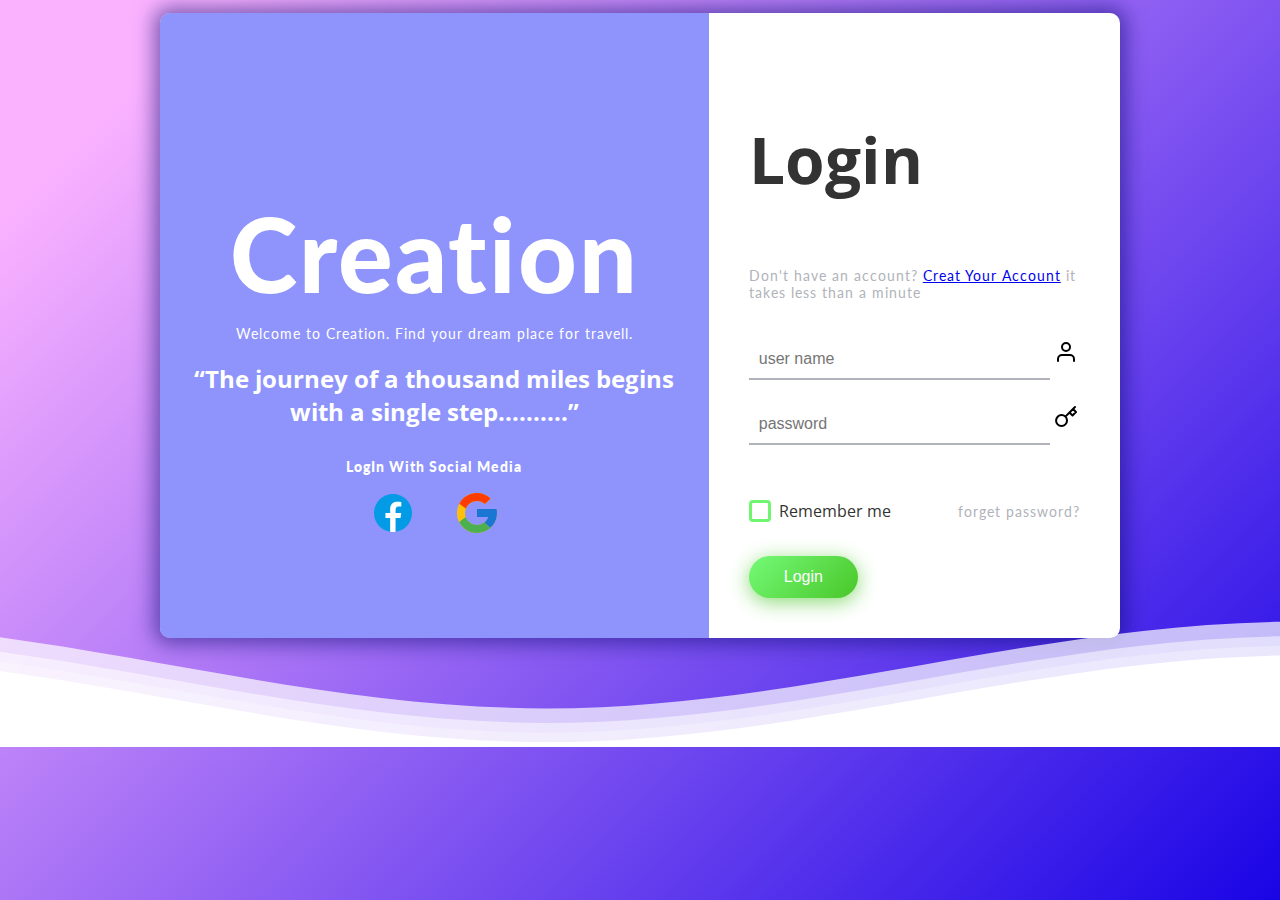
<file: login.html>
<!DOCTYPE html>
<html lang="en">

<head>
    <meta charset="UTF-8">
    <meta http-equiv="X-UA-Compatible" content="IE=edge">
    <meta name="viewport" content="width=device-width, initial-scale=1.0">
    <title>LogIn</title>
    <link rel="icon" href="image/landscape.png">
    <link href="https://fonts.googleapis.com/css?family=Open+Sans" rel="stylesheet">


    <link href="https://maxcdn.bootstrapcdn.com/font-awesome/4.7.0/css/font-awesome.min.css" rel="stylesheet"
        integrity="sha384-wvfXpqpZZVQGK6TAh5PVlGOfQNHSoD2xbE+QkPxCAFlNEevoEH3Sl0sibVcOQVnN" crossorigin="anonymous">

    <link rel="stylesheet" href="css/login.css">
</head>

<body>
    <!--Hey! This is the original version
of Simple CSS Waves-->

    <div class="header">
    </div>
    <!-------------box--------->
    <div class="box-form">
        <div class="left">
            <div class="overlay">
                <h1>Creation
                </h1>
                <p>Welcome to Creation.
                    Find your dream place for travell.
                <h2>“The journey of a thousand miles begins with a single step..........”</h2>
                </p>
                <span class="sociallogin">
                    <p>LogIn With Social Media</p>
                    <a href="index.html">
                        <img src="image/facebook.svg" alt="">
                    </a>
                    <a href="index.html">
                        <img src="image/google.svg" alt="">
                    </a>
                </span>
            </div>
        </div>


        <div class="right">
            <h5>Login</h5>
            <p>Don't have an account? <a href="signup.html">Creat Your Account</a> it takes less than a minute</p>
            <div class="inputs">
                <input type="text" placeholder="user name">
                <img class="icon" src="image/user.svg" alt="">
                
                <br>
                <input type="password" placeholder="password">
                <img class="icon" src="image/key.svg" alt="">
            </div>

            <br><br>

            <div class="remember-me--forget-password">
                <!-- Angular -->
                <label>
                    <input type="checkbox" name="item" checked />
                    <span class="text-checkbox">Remember me</span>
                </label>
                <p>forget password?</p>
            </div>

            <br>
            <button>Login</button>
        </div>

    </div>
    <!-- boxend -->

    <!--Content before waves-->

    <!--Waves Container-->
    <div>
        <svg class="waves" xmlns="http://www.w3.org/2000/svg" xmlns:xlink="http://www.w3.org/1999/xlink"
            viewBox="0 24 150 28" preserveAspectRatio="none" shape-rendering="auto">
            <defs>
                <path id="gentle-wave" d="M-160 44c30 0 58-18 88-18s 58 18 88 18 58-18 88-18 58 18 88 18 v44h-352z" />
            </defs>
            <g class="parallax">
                <use xlink:href="#gentle-wave" x="48" y="0" fill="rgba(255,255,255,0.7" />
                <use xlink:href="#gentle-wave" x="48" y="3" fill="rgba(255,255,255,0.5)" />
                <use xlink:href="#gentle-wave" x="48" y="5" fill="rgba(255,255,255,0.3)" />
                <use xlink:href="#gentle-wave" x="48" y="7" fill="#fff" />
            </g>
        </svg>
    </div>
    <!--Waves end-->

    </div>


</body>

</html>
</file>
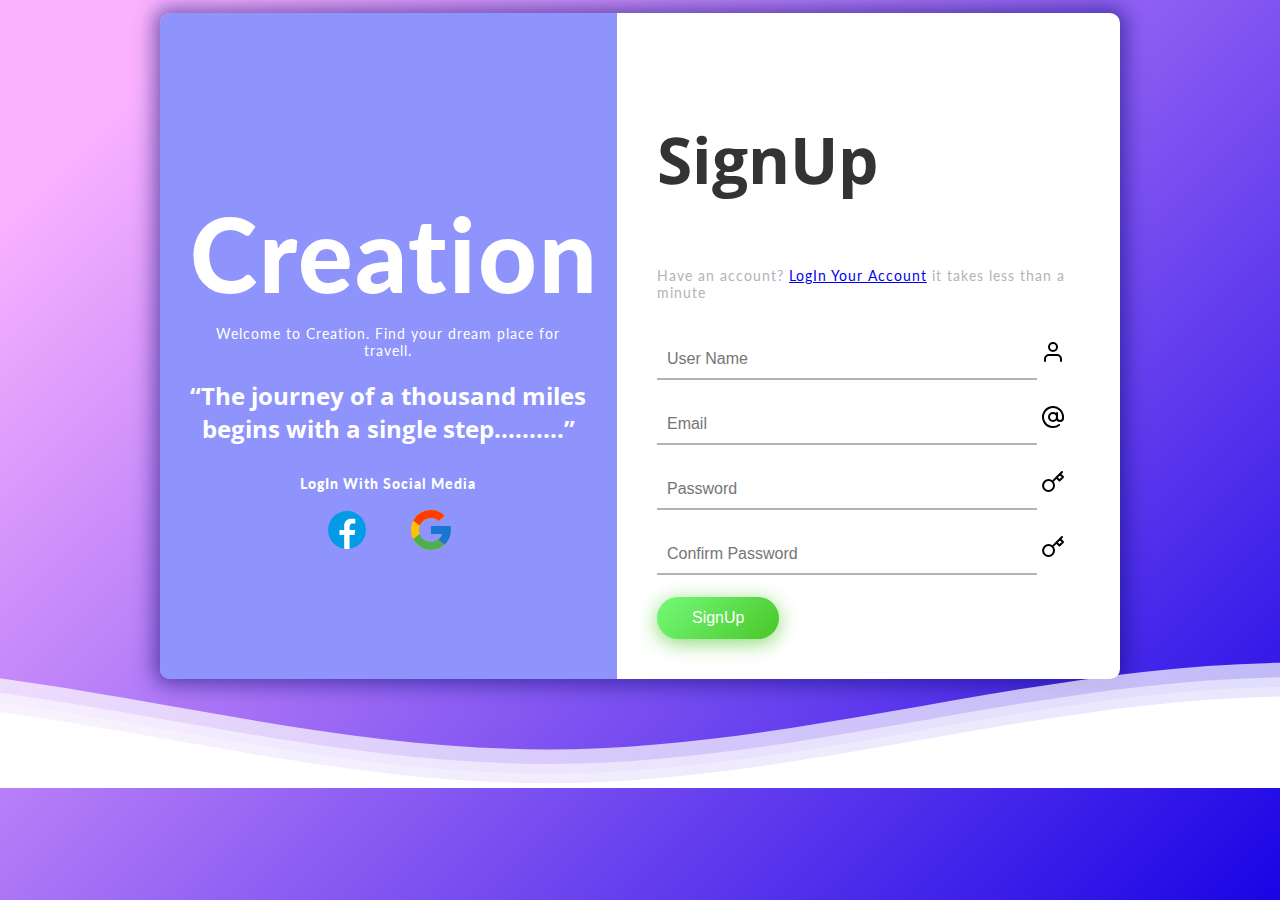
<file: signup.html>
<!DOCTYPE html>
<html lang="en">

<head>
    <meta charset="UTF-8">
    <meta http-equiv="X-UA-Compatible" content="IE=edge">
    <meta name="viewport" content="width=device-width, initial-scale=1.0">
    <title>SignUp</title>
    <link rel="icon" href="image/landscape.png">
    <link href="https://fonts.googleapis.com/css?family=Open+Sans" rel="stylesheet">


    <link href="https://maxcdn.bootstrapcdn.com/font-awesome/4.7.0/css/font-awesome.min.css" rel="stylesheet"
        integrity="sha384-wvfXpqpZZVQGK6TAh5PVlGOfQNHSoD2xbE+QkPxCAFlNEevoEH3Sl0sibVcOQVnN" crossorigin="anonymous">

    <link rel="stylesheet" href="css/login.css">
</head>

<body>
    <!--Hey! This is the original version
of Simple CSS Waves-->

    <div class="header">
    </div>
    <!-------------box--------->
    <div class="box-form">
        <div class="left">
            <div class="overlay">
                <h1>Creation
                </h1>
                <p>Welcome to Creation.
                    Find your dream place for travell.
                <h2>“The journey of a thousand miles begins with a single step..........”</h2>
                </p>
                <span class="sociallogin">
                    <p>LogIn With Social Media</p>
                    <a href="index.html">
                        <img src="image/facebook.svg" alt="">
                    </a>
                    <a href="index.html">
                        <img src="image/google.svg" alt="">
                    </a>
                    </table>
                </span>
            </div>
        </div>


        <div class="right">
            <h5>SignUp</h5>
            <p>Have an account? <a href="login.html">LogIn Your Account</a> it takes less than a minute</p>
            <div class="inputs">
                <input type="text" placeholder="User Name">
                <img class="iconn" src="image/user.svg" alt="">
                <br>
                <input type="text" placeholder="Email">
                <img class="iconn" src="image/at-sign.svg" alt="">
                <input type="password" placeholder="Password">
                <img class="iconn" src="image/key.svg" alt="">
                <input type="password" placeholder="Confirm Password">
                <img class="iconn" src="image/key.svg" alt="">
            </div>
            <br>
            <button>SignUp</button>
        </div>

    </div>
    <!-- boxend -->

    <!--Content before waves-->

    <!--Waves Container-->
    <div>
        <svg class="waves" xmlns="http://www.w3.org/2000/svg" xmlns:xlink="http://www.w3.org/1999/xlink"
            viewBox="0 24 150 28" preserveAspectRatio="none" shape-rendering="auto">
            <defs>
                <path id="gentle-wave" d="M-160 44c30 0 58-18 88-18s 58 18 88 18 58-18 88-18 58 18 88 18 v44h-352z" />
            </defs>
            <g class="parallax">
                <use xlink:href="#gentle-wave" x="48" y="0" fill="rgba(255,255,255,0.7" />
                <use xlink:href="#gentle-wave" x="48" y="3" fill="rgba(255,255,255,0.5)" />
                <use xlink:href="#gentle-wave" x="48" y="5" fill="rgba(255,255,255,0.3)" />
                <use xlink:href="#gentle-wave" x="48" y="7" fill="#fff" />
            </g>
        </svg>
    </div>
    <!--Waves end-->

    </div>


</body>

</html>
</file>
<file: css/login.css>
@import url(//fonts.googleapis.com/css?family=Lato:300:400);

body {
    margin: 0;
    background-image: linear-gradient(135deg, #FAB2FF 10%, #1904E5 100%);
    background-size: cover;
    background-repeat: no-repeat;
    background-attachment: fixed;
    font-family: "Open Sans", sans-serif;
    color: #333333;
}

h1 {
    font-family: 'Lato', sans-serif;
    font-weight: 300;
    letter-spacing: 2px;
    font-size: 48px;
}

p {
    font-family: 'Lato', sans-serif;
    letter-spacing: 1px;
    font-size: 14px;
    color: #fff;
}

.header {
    position: relative;
    text-align: center;
    background: linear-gradient(60deg, rgba(84, 58, 183, 1) 0%, rgba(0, 172, 193, 1) 100%);
    color: white;
}

.logo {
    width: 50px;
    fill: white;
    padding-right: 15px;
    display: inline-block;
    vertical-align: middle;
}

.inner-header {
    height: 65vh;
    width: 100%;
    margin: 0;
    padding: 0;
}

.flex {
    /*Flexbox for containers*/
    display: flex;
    justify-content: center;
    align-items: center;
    text-align: center;
}

.waves {
    position: relative;
    width: 100%;
    height: 15vh;
    margin-bottom: -7px;
    /*Fix for safari gap*/
    min-height: 100px;
    max-height: 150px;
}

.content {
    position: relative;
    height: 20vh;
    text-align: center;
    background-color: white;
}

/* Animation */

.parallax>use {
    animation: move-forever 25s cubic-bezier(.55, .5, .45, .5) infinite;
}

.parallax>use:nth-child(1) {
    animation-delay: -2s;
    animation-duration: 7s;
}

.parallax>use:nth-child(2) {
    animation-delay: -3s;
    animation-duration: 10s;
}

.parallax>use:nth-child(3) {
    animation-delay: -4s;
    animation-duration: 13s;
}

.parallax>use:nth-child(4) {
    animation-delay: -5s;
    animation-duration: 20s;
}

@keyframes move-forever {
    0% {
        transform: translate3d(-90px, 0, 0);
    }

    100% {
        transform: translate3d(85px, 0, 0);
    }
}

/*Shrinking for mobile*/
@media (max-width: 768px) {
    .waves {
        height: 40px;
        min-height: 40px;
    }

    .content {
        height: 30vh;
    }

    h1 {
        font-size: 24px;
    }
}

div.conainer {
    box-sizing: border-box;

    position: absolute;
    width: 520px;
    height: 720px;
    left: 850px;
    top: 90px;

    /* Neutral/White */

    background: #FFFFFF;
    /* Neutral/Off White */

    border: 1px solid #F7F7F7;
    /* Shadow/Haze */

    box-shadow: 24px 36px 64px -14px rgba(77, 77, 77, 0.15);
    border-radius: 20px;
}

/*---------box------------*/

.box-form {
    margin: -2% auto;
    margin-top: 1%;
    width: 75%;
    background: #FFFFFF;
    border-radius: 10px;
    overflow: hidden;
    display: flex;
    flex: 1 1 100%;
    align-items: stretch;
    justify-content: space-between;
    box-shadow: 0 0 20px 6px #090b6f85;
}

@media (max-width: 980px) {
    .box-form {
        flex-flow: wrap;
        text-align: center;
        align-content: center;
        align-items: center;
    }
}

.box-form div {
    height: auto;
}

.box-form .left {
    color: #FFFFFF;
    background-size: cover;
    background-repeat: no-repeat;
    background-image: url("https://i.pinimg.com/736x/5d/73/ea/5d73eaabb25e3805de1f8cdea7df4a42--tumblr-backgrounds-iphone-phone-wallpapers-iphone-wallaper-tumblr.jpg");
    overflow: hidden;
}

.box-form .left .overlay {
    padding: 150px 30px 30px 30px;
    width: 100%;
    height: 100%;
    background: #5961f9ad;
    overflow: hidden;
    box-sizing: border-box;
    text-align: center;
}

.box-form .left .overlay h1 {
    font-size: 8vmax;
    line-height: 1;
    font-weight: 900;
    margin-top: 40px;
    margin-bottom: 20px;
}

.box-form .left .overlay  span p {
    color: white;
    margin-top: 30px;
    font-weight: 900;
    text-align: center;
}

.box-form .left .overlay span a {
    border-radius: 100px;
    display: inline-block;
    padding-left: 2px;
    text-align: center;
}

.box-form .left .overlay span a:last-child {
    margin-left: 30px;
}

.box-form .right {
    padding: 40px;
    overflow: hidden;
}

@media (max-width: 980px) {
    .box-form .right {
        width: 100%;
    }
}

.box-form .right h5 {
    font-size: 5vmax;
    line-height: 0;
}

.box-form .right p {
    font-size: 14px;
    color: #B0B3B9;
}

.box-form .right .inputs {
    overflow: hidden;
}

.box-form .right input {
    width: 85%;
    padding: 10px;
    margin-top: 25px;
    font-size: 16px;
    border: none;
    outline: none;
    border-bottom: 2px solid #B0B3B9;
}

.box-form .right .remember-me--forget-password {
    display: flex;
    justify-content: space-between;
    align-items: center;
}

.box-form .right .remember-me--forget-password input {
    margin: 0;
    margin-right: 7px;
    width: auto;
}

.box-form .right button {
    color: #fff;
    font-size: 16px;
    padding: 12px 35px;
    border-radius: 50px;
    display: inline-block;
    border: 0;
    outline: 0;
    box-shadow: 0px 4px 20px 0px #49c628a6;
    background-image: linear-gradient(135deg, #70F570 10%, #49C628 100%);
}

label {
    display: block;
    position: relative;
    margin-left: 30px;
}

label::before {
    content: ' \f00c';
    position: absolute;
    font-family: FontAwesome;
    background: transparent;
    border: 3px solid #70F570;
    border-radius: 4px;
    color: transparent;
    left: -30px;
    transition: all 0.2s linear;
}

label:hover::before {
    font-family: FontAwesome;
    content: ' \f00c';
    color: #fff;
    cursor: pointer;
    background: #70F570;
}

label:hover::before .text-checkbox {
    background: #70F570;
}

label span.text-checkbox {
    display: inline-block;
    height: auto;
    position: relative;
    cursor: pointer;
    transition: all 0.2s linear;
}

label input[type="checkbox"] {
    display: none;
}
.iconn{
    color: gray;
    border-bottom: 2px;
}
/*------------------------*/
</file>
